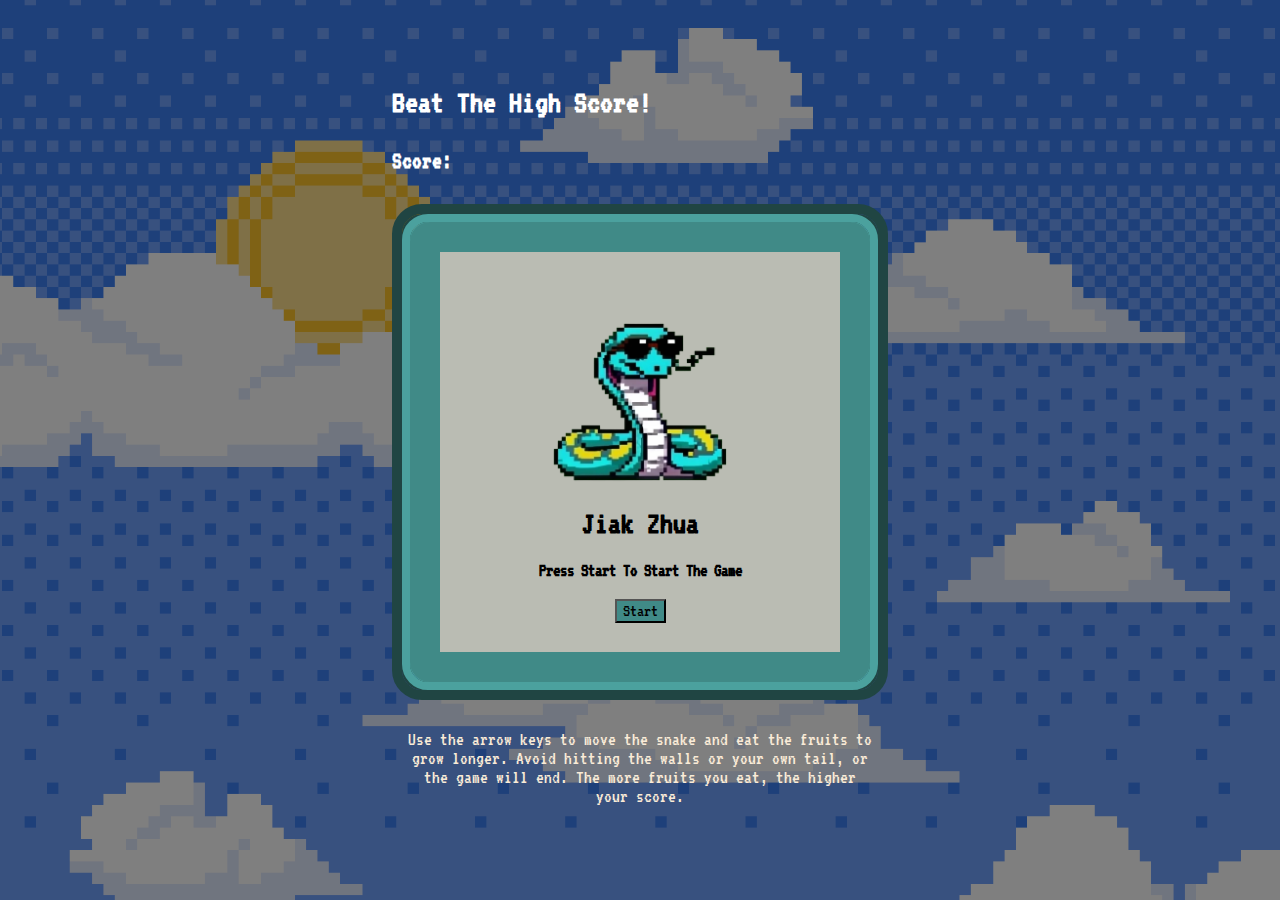
<file: index.html>
<!DOCTYPE html>
<html lang="en">
  <head>
    <meta charset="UTF-8" />
    <meta name="viewport" content="width=device-width, initial-scale=1.0" />
    <link rel="preconnect" href="https://fonts.googleapis.com" />
    <link rel="preconnect" href="https://fonts.gstatic.com" crossorigin />
    <link
      href="https://fonts.googleapis.com/css2?family=VT323&display=swap"
      rel="stylesheet"
    />
    <title>Jiak Zhua</title>
    <link rel="stylesheet" href="./css/style.css" />
    <script defer src="./js/app.js"></script>
  </head>

  <body>
    <div class="header">
      <h1 id="game-message">Beat the high score!</h1>
      <div class="score-parent">
        <h2 class="score">Score: <span id="score"></span></h2>
        <h2 class="high-score">High Score: <span id="high-score"></span></h2>
      </div>
    </div>

    <div class="game-border-1">
      <div class="game-border-2">
        <div class="game-border-3">
          <div class="grid-container"></div>
        </div>
      </div>
    </div>

    <div class="starting-screen">
      <img id="game-logo" src="images/Cool-snake.png" />
      <h1 id="title">Jiak Zhua</h1>
      <h3 id="instructions">Press start to start the game</h3>
      <button id="start-button">Start</button>
      <button id="restart-button">Restart</button>
    </div>
    <p>
      Use the arrow keys to move the snake and eat the fruits to grow longer.
      Avoid hitting the walls or your own tail, or the game will end. The more
      fruits you eat, the higher your score.
    </p>
  </body>
</html>
</file>
<file: css/style.css>
body {
  display: flex;
  flex-direction: column;
  justify-content: center;
  align-items: center;
  height: 100vh;
  margin: 0;
  font-family: "VT323", monospace;
  background-image: url(../images/8666420.jpg);
  background-size: 110%;
  background-repeat: no-repeat;
  background-position: 60% 30%;
  background-color: rgb(151, 151, 151);
}

body::after {
  content: "";
  position: absolute;
  top: 0;
  left: 0;
  width: 100%;
  height: 100%;
  background-color: rgba(0, 0, 0, 0.5); /* Adjust color and opacity */
  z-index: -1;
}

.header {
  width: 496px;
  color: white;
}

.score-parent {
  display: flex;
  gap: 20px;
  margin-bottom: 21px;
}

.score,
.high-score {
  /* font-size: 40px; */
  /* font-weight: bolder; */
  margin: 10px 0;
}

.high-score {
  /* color: #d8ddca; */
  color: hsl(178, 100%, 70%);
  display: none;
  text-shadow: 2px 2px 4px rgb(8, 70, 80);
}

#game-message {
  text-transform: capitalize;
}

.game-border-1 {
  border: #204543 solid 10px;
  border-radius: 30px;
  box-shadow: inset 0 0 0 10px #204543;
}

.game-border-2 {
  border: #4ba19e solid 8px;
  border-radius: 26px;
  box-shadow: inset 0 0 0 10px #4ba19e;
}

.game-border-3 {
  border: #408a87 solid 30px;
  border-radius: 20px;
  box-shadow: inset 0 0 0 5px #4ba19e;
}

.grid-container {
  display: grid;
  grid-template-columns: repeat(20, 20px);
  grid-template-rows: repeat(20, 20px);
  width: 400px;
  height: 400px;
  /* margin: 5px;  */
  background-color: #babcb3;
  overflow: hidden;
}

.snake-body {
  width: 20px;
  height: 20px;
  background-color: #6be6e1;
}

.fruit {
  width: 20px;
  height: 20px;
  background-image: url(../images/watermelon.png);
  background-size: cover;
  background-position: center;
  /* background-color: #2b5c5a; */
}

.special-fruit {
  width: 25px;
  height: 25px;
  background-image: url(../images/donut.png);
  background-size: cover;

  /* background-color: #d6b707; */
}

.starting-screen {
  display: flex;
  position: absolute;
  flex-direction: column;
  justify-content: center;
  align-items: center;
  height: 400px;
  width: 400px;
  top: calc(50%);
  left: 50%;
  transform: translate(
    -50%,
    -50%
  ); /* Offsets it by half its own width and height */
}

#game-logo {
  width: 250px;
}

#title {
  text-align: center;
  margin-top: -20px;
}

#instructions {
  text-align: center;
  text-transform: capitalize;
  margin-top: 0;
}

p {
  text-align: center;
  color: antiquewhite;
  width: 469px;
  font-size: larger;
  margin: 30px;
}

#restart-button {
  display: none;
}

button {
  font-family: "VT323", monospace;
  font-size: large;
  background-color: #408a87;
}
</file>
